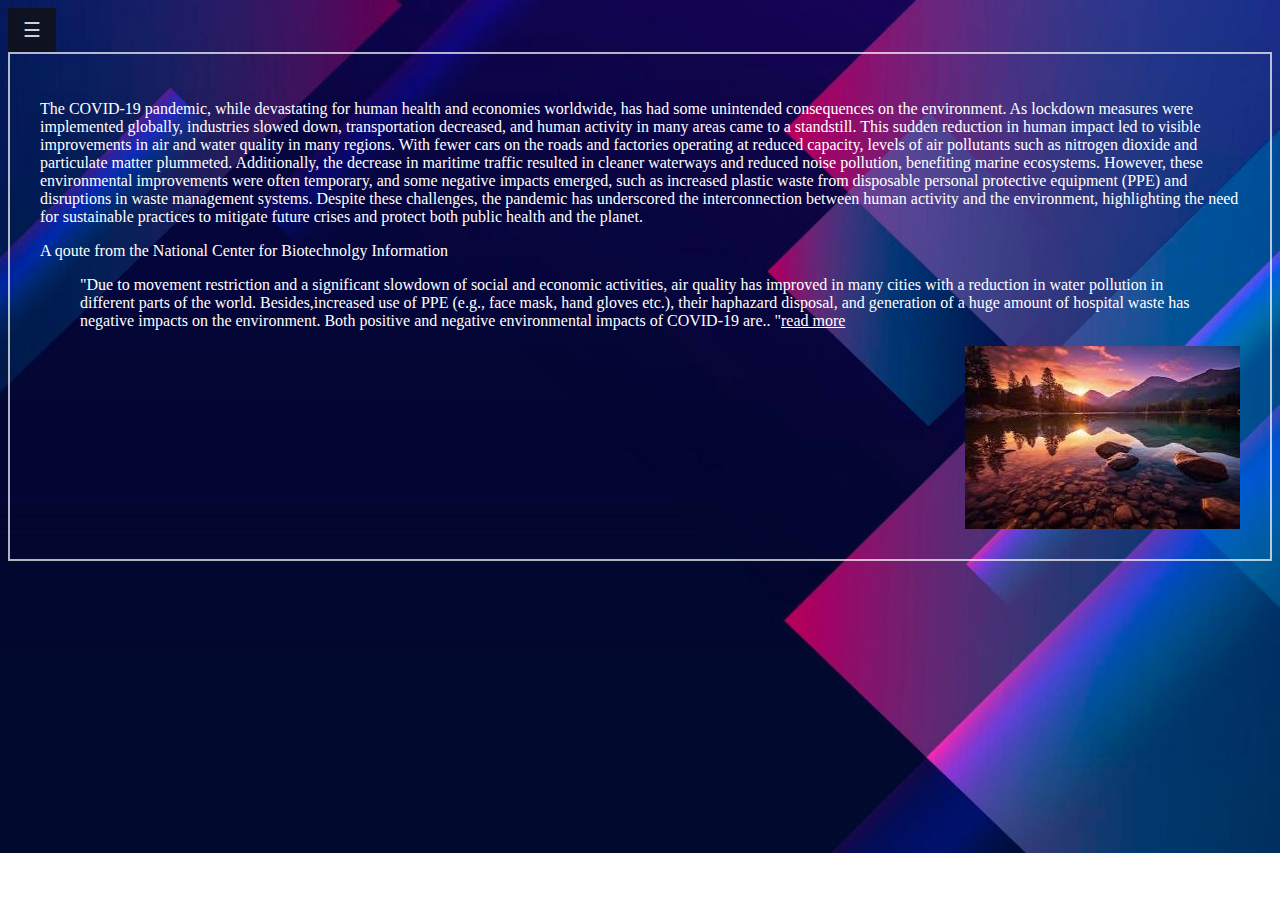
<file: index.html>
<!DOCTYPE html>
<html>
<head>
    <link rel="stylesheet" href="styles.css">
    <title>Index</title>
</head>
<body id="index">
  <div id="mySidebar" class="sidebar">
    <a href="javascript:void(0)" class="closebtn" onclick="closeNav()">&times;</a>
    <a href="home.html">Home</a>
    <a href="index.html">"Covid19 impact on environment"</a>
    <a href="Page2.html">"Internet Social impact"</a>
    <a href="Page3.html">"Co2 Impact on the earth"</a>
    <a href="Project Evaluation.html">Project Evaluation</a>
    <a href="Special Topics.html">Special Topics</a>
  </div>
  <div id="main">
    <button style="opacity: 80%" class="openbtn" onclick="openNav()">&#9776;</button>
  </div>
  <div class="transparentBoxindex">
    <div class="transparentTextindex">
      <p>The COVID-19 pandemic, while devastating for human health and economies worldwide, has had some unintended consequences on the environment. As lockdown measures were implemented globally, industries slowed down, transportation decreased, and human activity in many areas came to a standstill. This sudden reduction in human impact led to visible improvements in air and water quality in many regions. With fewer cars on the roads and factories operating at reduced capacity, levels of air pollutants such as nitrogen dioxide and particulate matter plummeted. Additionally, the decrease in maritime traffic resulted in cleaner waterways and reduced noise pollution, benefiting marine ecosystems. However, these environmental improvements were often temporary, and some negative impacts emerged, such as increased plastic waste from disposable personal protective equipment (PPE) and disruptions in waste management systems. Despite these challenges, the pandemic has underscored the interconnection between human activity and the environment, highlighting the need for sustainable practices to mitigate future crises and protect both public health and the planet.</p>
      <p>A qoute from the National Center for Biotechnolgy Information</p>
      <blockquote cite="https://www.ncbi.nlm.nih.gov/pmc/articles/PMC7498239/#:~:text=This%20study%20indicates%20that%2C%20the,restoration%20of%20the%20ecological%20system.">
        "Due to movement restriction and a significant slowdown of social and economic activities, air quality has improved in many cities with a reduction in water pollution in different parts of the world. 
        Besides,increased use of PPE (e.g., face mask, hand gloves etc.), their haphazard disposal, and generation of a huge amount of hospital waste has negative impacts on the environment. Both positive and negative environmental impacts of COVID-19 are..
        "<a style="color:white" href="https://www.ncbi.nlm.nih.gov/pmc/articles/PMC7498239/#:~:text=This%20study%20indicates%20that%2C%20the,restoration%20of%20the%20ecological%20system.">read more</a>
      </blockquote>
      <img src="example.jpeg">
    </div>
 </div>
</body>
<script>

function openNav() {
  document.getElementById("mySidebar").style.width = "250px";
  document.getElementById("main").style.marginLeft = "250px";
}

function closeNav() {
  document.getElementById("mySidebar").style.width = "0";
  document.getElementById("main").style.marginLeft = "0";
}


</script>
</html>
</file>
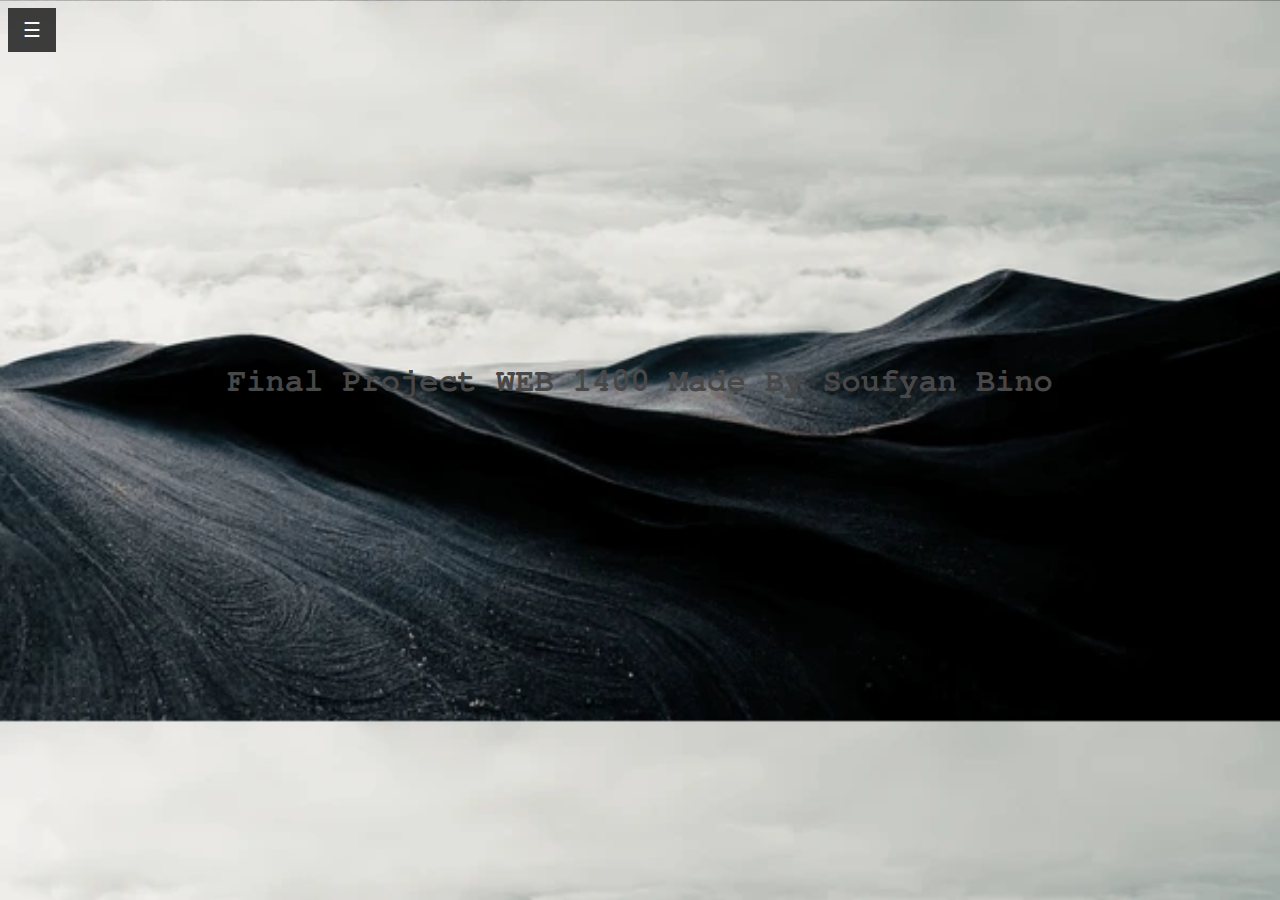
<file: Home.html>
<!DOCTYPE html>
<html>
<head>
    <link rel="stylesheet" href="styles.css">
    <title>Home</title>
</head>
<body id="Home">
  <div id="mySidebar" class="sidebar">
    <a href="javascript:void(0)" class="closebtn" onclick="closeNav()">&times;</a>
    <a href="home.html">Home</a>
    <a href="index.html">"Covid19 impact on environment"</a>
    <a href="Page2.html">"Internet Social impact"</a>
    <a href="Page3.html">"Co2 Impact on the earth"</a>
    <a href="Project Evaluation.html">Project Evaluation</a>
    <a href="Special Topics.html">Special Topics</a>
  </div>
  <div id="main">
    <button style="opacity: 80%" class="openbtn" onclick="openNav()">&#9776;</button>
  </div>
    <h1 class="center-screen">Final Project WEB 1400 Made By Soufyan Bino </h1>
</body>
<script>

function openNav() {
  document.getElementById("mySidebar").style.width = "250px";
  document.getElementById("main").style.marginLeft = "250px";
}

function closeNav() {
  document.getElementById("mySidebar").style.width = "0";
  document.getElementById("main").style.marginLeft = "0";
}


</script>
</html>
</file>
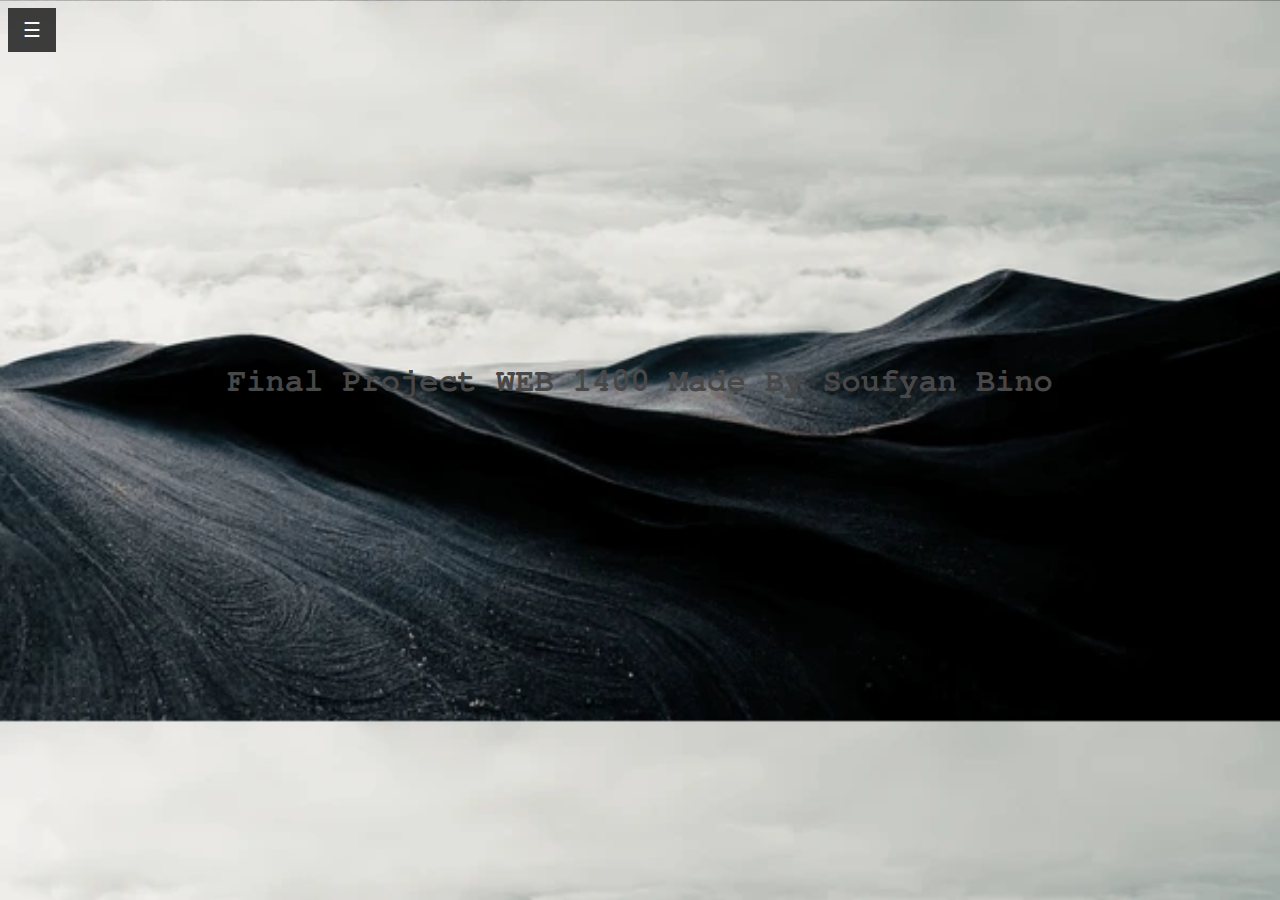
<file: home.html>
<!DOCTYPE html>
<html>
<head>
    <link rel="stylesheet" href="styles.css">
    <title>Home</title>
</head>
<body id="Home">
  <div id="mySidebar" class="sidebar">
    <a href="javascript:void(0)" class="closebtn" onclick="closeNav()">&times;</a>
    <a href="home.html">Home</a>
    <a href="index.html">"Covid19 impact on environment"</a>
    <a href="Page2.html">"Internet Social impact"</a>
    <a href="Page3.html">"Co2 Impact on the earth"</a>
    <a href="Project Evaluation.html">Project Evaluation</a>
    <a href="Special Topics.html">Special Topics</a>
  </div>
  <div id="main">
    <button style="opacity: 80%" class="openbtn" onclick="openNav()">&#9776;</button>
  </div>
    <h1 class="center-screen">Final Project WEB 1400 Made By Soufyan Bino </h1>
</body>
<script>

function openNav() {
  document.getElementById("mySidebar").style.width = "250px";
  document.getElementById("main").style.marginLeft = "250px";
}

function closeNav() {
  document.getElementById("mySidebar").style.width = "0";
  document.getElementById("main").style.marginLeft = "0";
}


</script>
</html>
</file>
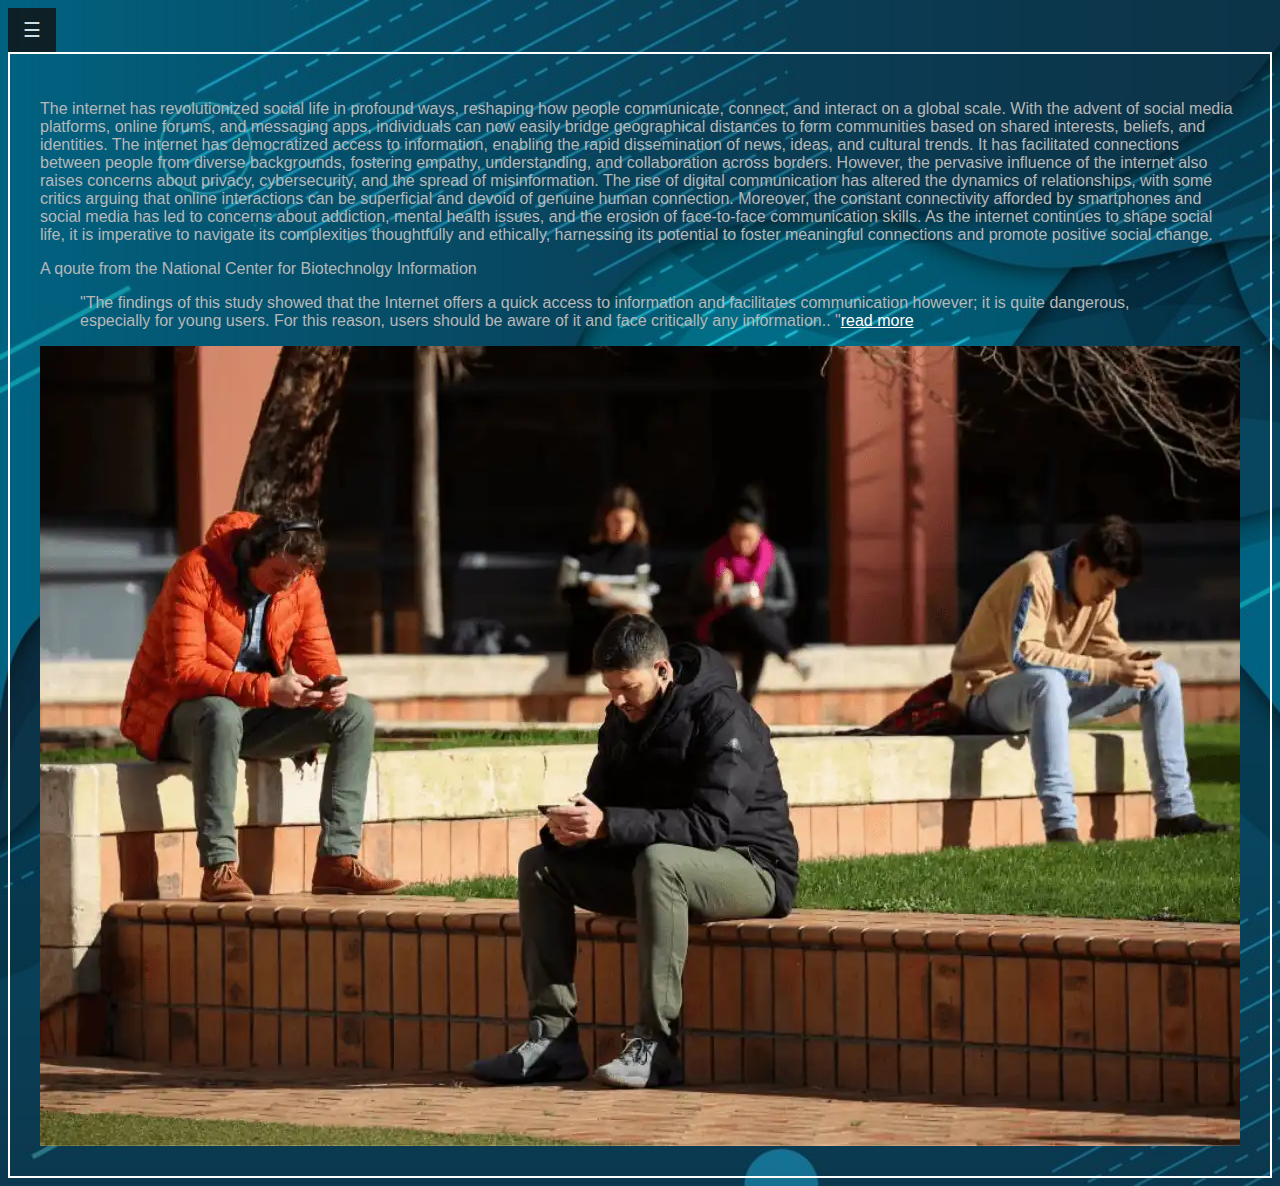
<file: Page2.html>
<!DOCTYPE html>
<html>
<head>
    <link rel="stylesheet" href="styles.css">
    <title>?1</title>
</head>
<body id="Page2">
  <div id="mySidebar" class="sidebar">
    <a href="javascript:void(0)" class="closebtn" onclick="closeNav()">&times;</a>
    <a href="home.html">Home</a>
    <a href="index.html">Covid19 impact on environment</a>
    <a href="Page2.html">"Internet Social impact"</a>
    <a href="Page3.html">"Co2 Impact on the earth"</a>
    <a href="Project Evaluation.html">Project Evaluation</a>
    <a href="Special Topics.html">Special Topics</a>
  </div>
  <div id="main">
    <button style="opacity: 80%" class="openbtn" onclick="openNav()">&#9776;</button>
  </div>
  <div class="transparentBoxPage2">
    <div class="transparentTextPage2">
      <p>The internet has revolutionized social life in profound ways, reshaping how people communicate, connect, and interact on a global scale. With the advent of social media platforms, online forums, and messaging apps, individuals can now easily bridge geographical distances to form communities based on shared interests, beliefs, and identities. The internet has democratized access to information, enabling the rapid dissemination of news, ideas, and cultural trends. It has facilitated connections between people from diverse backgrounds, fostering empathy, understanding, and collaboration across borders. However, the pervasive influence of the internet also raises concerns about privacy, cybersecurity, and the spread of misinformation. The rise of digital communication has altered the dynamics of relationships, with some critics arguing that online interactions can be superficial and devoid of genuine human connection. Moreover, the constant connectivity afforded by smartphones and social media has led to concerns about addiction, mental health issues, and the erosion of face-to-face communication skills. As the internet continues to shape social life, it is imperative to navigate its complexities thoughtfully and ethically, harnessing its potential to foster meaningful connections and promote positive social change.</p>
      <p>A qoute from the National Center for Biotechnolgy Information</p>
      <blockquote cite="https://www.ncbi.nlm.nih.gov/pmc/articles/PMC4789623/">
        "The findings of this study showed that the Internet offers a quick access to information and facilitates communication however; it is quite dangerous, especially for young users. For this reason, users should be aware of it and face critically any information..
        "<a style="color:white" href="https://www.ncbi.nlm.nih.gov/pmc/articles/PMC4789623/">read more</a>
      </blockquote>
      <img src="impact.png">
 </div>
</body>
<script>

function openNav() {
  document.getElementById("mySidebar").style.width = "250px";
  document.getElementById("main").style.marginLeft = "250px";
}

function closeNav() {
  document.getElementById("mySidebar").style.width = "0";
  document.getElementById("main").style.marginLeft = "0";
}


</script>
</html>
</file>
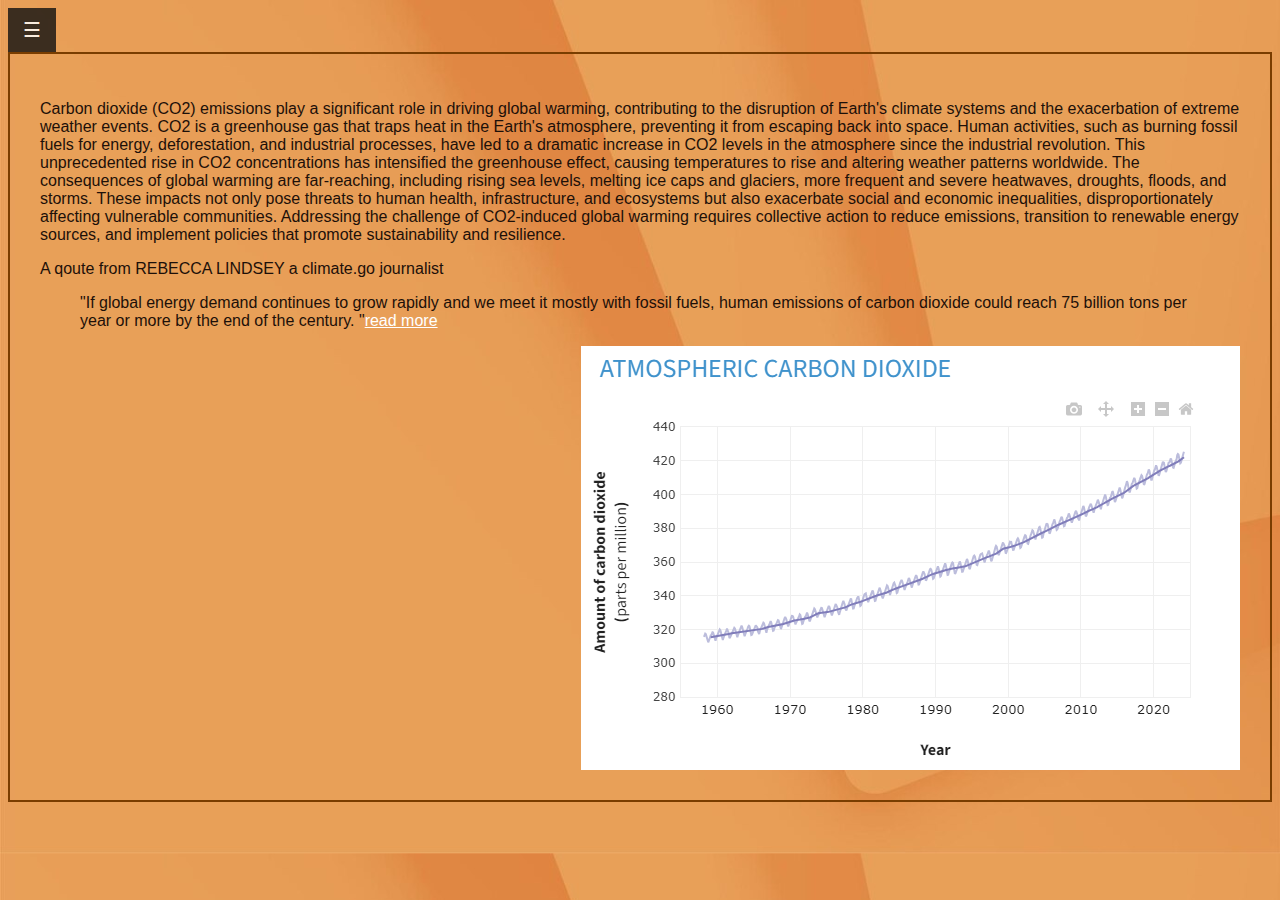
<file: Page3.html>
<!DOCTYPE html>
<html>
<head>
    <link rel="stylesheet" href="styles.css">
    <title>?2</title>
</head>
<body id="Page3">
  <div id="mySidebar" class="sidebar">
    <a href="javascript:void(0)" class="closebtn" onclick="closeNav()">&times;</a>
    <a href="home.html">Home</a>
    <a href="index.html">"Covid19 impact on environment"</a>
    <a href="Page2.html">"Internet Social impact"</a>
    <a href="Page3.html">"Co2 Impact on the earth"</a>
    <a href="Project Evaluation.html">Project Evaluation</a>
    <a href="Special Topics.html">Special Topics</a>
  </div>
  <div id="main">
    <button style="opacity: 80%" class="openbtn" onclick="openNav()">&#9776;</button>
  </div>
  <div class="transparentBoxPage3">
    <div class="transparentTextPage3">
      <p>Carbon dioxide (CO2) emissions play a significant role in driving global warming, contributing to the disruption of Earth's climate systems and the exacerbation of extreme weather events. CO2 is a greenhouse gas that traps heat in the Earth's atmosphere, preventing it from escaping back into space. Human activities, such as burning fossil fuels for energy, deforestation, and industrial processes, have led to a dramatic increase in CO2 levels in the atmosphere since the industrial revolution. This unprecedented rise in CO2 concentrations has intensified the greenhouse effect, causing temperatures to rise and altering weather patterns worldwide. The consequences of global warming are far-reaching, including rising sea levels, melting ice caps and glaciers, more frequent and severe heatwaves, droughts, floods, and storms. These impacts not only pose threats to human health, infrastructure, and ecosystems but also exacerbate social and economic inequalities, disproportionately affecting vulnerable communities. Addressing the challenge of CO2-induced global warming requires collective action to reduce emissions, transition to renewable energy sources, and implement policies that promote sustainability and resilience.</p>
      <p>A qoute from REBECCA LINDSEY a climate.go journalist</p>
      <blockquote cite="https://www.climate.gov/news-features/understanding-climate/climate-change-atmospheric-carbon-dioxide">
        "If global energy demand continues to grow rapidly and we meet it mostly with fossil fuels, human emissions of carbon dioxide could reach 75 billion tons per year or more by the end of the century.
        "<a style="color:white" href="https://www.climate.gov/news-features/understanding-climate/climate-change-atmospheric-carbon-dioxide">read more</a>
      </blockquote>
      <img src="co2levels.png">
    </div>
 </div>
</body>
<script>

function openNav() {
  document.getElementById("mySidebar").style.width = "250px";
  document.getElementById("main").style.marginLeft = "250px";
}

function closeNav() {
  document.getElementById("mySidebar").style.width = "0";
  document.getElementById("main").style.marginLeft = "0";
}


</script>
</html>
</file>
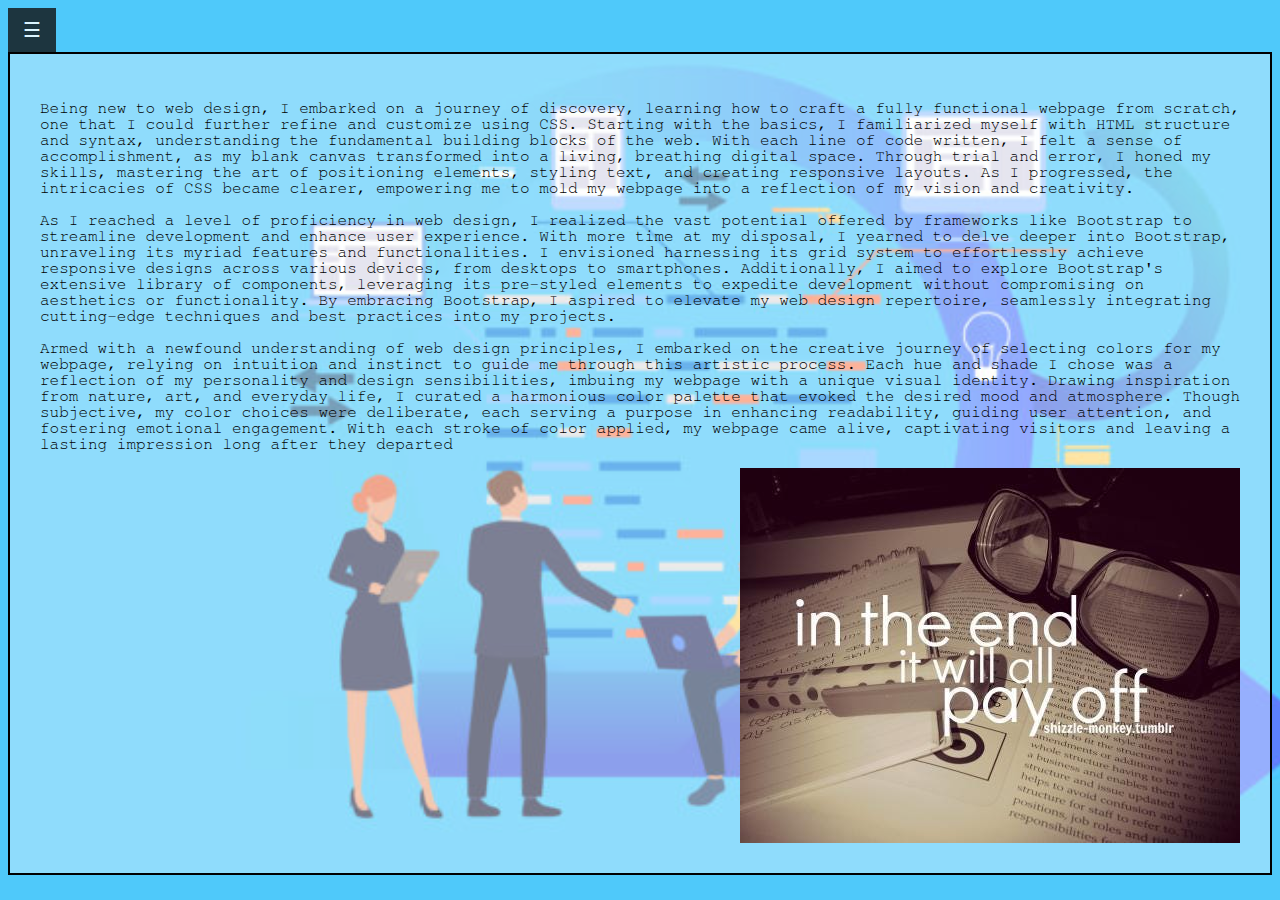
<file: Project Evaluation.html>
<!DOCTYPE html>
<html>
<head>
    <link rel="stylesheet" href="styles.css">
    <title>Project Evaluation</title>
</head>
<body id="project">
  <div id="mySidebar" class="sidebar">
    <a href="javascript:void(0)" class="closebtn" onclick="closeNav()">&times;</a>
    <a href="home.html">Home</a>
    <a href="index.html">"Covid19 impact on environment"</a>
    <a href="Page2.html">"Internet Social impact"</a>
    <a href="Page3.html">"Co2 Impact on the earth"</a>
    <a href="Project Evaluation.html">Project Evaluation</a>
    <a href="Special Topics.html">Special Topics</a>
  </div>
  <div id="main">
    <button style="opacity: 80%" class="openbtn" onclick="openNav()">&#9776;</button>
  </div>
  <div class="transparentBoxProject">
    <div class="transparentTextProject">
      <p>Being new to web design, I embarked on a journey of discovery, learning how to craft a fully functional webpage from scratch, one that I could further refine and customize using CSS. Starting with the basics, I familiarized myself with HTML structure and syntax, understanding the fundamental building blocks of the web. With each line of code written, I felt a sense of accomplishment, as my blank canvas transformed into a living, breathing digital space. Through trial and error, I honed my skills, mastering the art of positioning elements, styling text, and creating responsive layouts. As I progressed, the intricacies of CSS became clearer, empowering me to mold my webpage into a reflection of my vision and creativity.</p>
      <p>As I reached a level of proficiency in web design, I realized the vast potential offered by frameworks like Bootstrap to streamline development and enhance user experience. With more time at my disposal, I yearned to delve deeper into Bootstrap, unraveling its myriad features and functionalities. I envisioned harnessing its grid system to effortlessly achieve responsive designs across various devices, from desktops to smartphones. Additionally, I aimed to explore Bootstrap's extensive library of components, leveraging its pre-styled elements to expedite development without compromising on aesthetics or functionality. By embracing Bootstrap, I aspired to elevate my web design repertoire, seamlessly integrating cutting-edge techniques and best practices into my projects.</p>
      <p>Armed with a newfound understanding of web design principles, I embarked on the creative journey of selecting colors for my webpage, relying on intuition and instinct to guide me through this artistic process. Each hue and shade I chose was a reflection of my personality and design sensibilities, imbuing my webpage with a unique visual identity. Drawing inspiration from nature, art, and everyday life, I curated a harmonious color palette that evoked the desired mood and atmosphere. Though subjective, my color choices were deliberate, each serving a purpose in enhancing readability, guiding user attention, and fostering emotional engagement. With each stroke of color applied, my webpage came alive, captivating visitors and leaving a lasting impression long after they departed</p>
       <img src="study.jpg">
    </div>
 </div>
</body>
<script>

function openNav() {
  document.getElementById("mySidebar").style.width = "250px";
  document.getElementById("main").style.marginLeft = "250px";
}

function closeNav() {
  document.getElementById("mySidebar").style.width = "0";
  document.getElementById("main").style.marginLeft = "0";
}


</script>
</html>
</file>
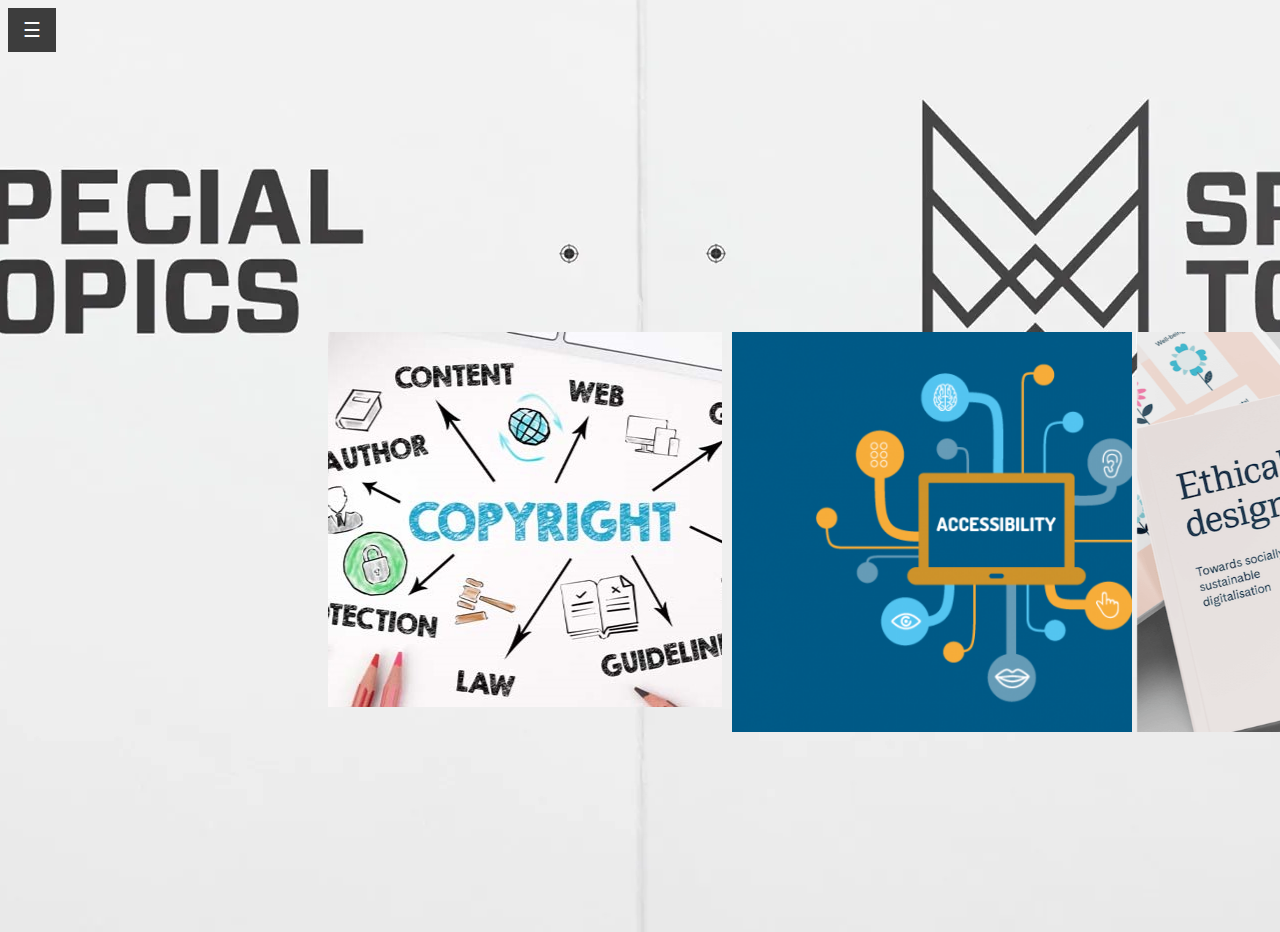
<file: Special Topics.html>
<!DOCTYPE html>
<html>
<head>
    <link rel="stylesheet" href="styles.css">
    <title>Special Topics</title>
</head>
<body id="special">
  <div id="mySidebar" class="sidebar">
    <a href="javascript:void(0)" class="closebtn" onclick="closeNav()">&times;</a>
    <a href="home.html">Home</a>
    <a href="index.html">"Covid19 impact on environment"</a>
    <a href="Page2.html">"Internet Social impact"</a>
    <a href="Page3.html">"Co2 Impact on the earth"</a>
    <a href="Project Evaluation.html">Project Evaluation</a>
    <a href="Special Topics.html">Special Topics</a>
  </div>
  <div id="main">
    <button style="opacity: 80%" class="openbtn" onclick="openNav()">&#9776;</button>
  </div>
  <div class="scene scene--card">
    <div class="card">
      <div class="card1 card__face card__face--front"></div>
      <div class="card__face card__face--back">Copyright rules play a crucial role in web design, governing the use of content and ensuring creators' rights are protected in the digital realm. When designing a website, it's essential to understand how copyright applies to various elements such as text, images, videos, and code. First and foremost, it's important to respect the intellectual property of others by obtaining proper permissions or licenses for any content you use that is not your own. This includes images sourced from the internet, written content, and even code snippets. Failure to do so can result in legal repercussions such as copyright infringement claims, which could tarnish your reputation and incur financial penalties.

        <br><br>Moreover, web designers must be vigilant about using open-source or royalty-free resources to avoid copyright violations. Utilizing frameworks, templates, and design assets that are licensed for commercial use or come with open-source licenses can help mitigate the risk of inadvertently infringing on someone else's copyright. Additionally, understanding the concept of fair use is essential, as it allows for limited use of copyrighted material for purposes such as commentary, criticism, news reporting, or education. However, the boundaries of fair use can be subjective and context-dependent, so it's advisable to err on the side of caution and seek legal advice if unsure.
        
        <br><br>Furthermore, when creating original content for a website, designers should consider protecting their own intellectual property rights through copyright registration. This includes original graphics, logos, written content, and custom code developed for the website. By registering copyright, designers gain legal recourse against unauthorized use or reproduction of their work, strengthening their ability to enforce their rights and potentially seek damages in case of infringement. Overall, navigating copyright rules in web design requires diligence, awareness, and a commitment to upholding ethical standards to ensure compliance and protect both creators' rights and the integrity of the online ecosystem.</div>
    </div>
  </div>
  <div class="scene scene--card">
    <div class="card">
      <div  class=" card2 card__face card__face--front"></div>
      <div class="card__face card__face--back">Accessibility is a cornerstone of modern web design, ensuring that websites are usable and navigable by individuals with diverse abilities and disabilities. It encompasses a range of considerations, from visual impairments to motor disabilities, cognitive limitations, and more. Designing with accessibility in mind means prioritizing inclusivity and providing equal access to information and functionality for all users. This involves implementing design elements and features that accommodate various needs and preferences, such as alternative text for images, keyboard navigation options, and adjustable font sizes and contrast ratios.

        <br><br>One crucial aspect of accessibility is ensuring that web content is perceivable by all users, regardless of their sensory capabilities. This includes providing text alternatives for non-text content like images and videos, enabling screen readers to convey information to users who are blind or visually impaired. Similarly, captions and transcripts should be provided for multimedia content, allowing individuals with hearing impairments to access the audio portion of the content. By embracing these practices, web designers can ensure that their websites are inclusive and welcoming to users with diverse sensory experiences.
        
        <br><br>Moreover, accessibility also encompasses considerations for users with mobility impairments or limitations in dexterity. Designing for keyboard accessibility, for instance, involves ensuring that all interactive elements on a webpage can be accessed and activated using keyboard inputs alone, without requiring precise mouse movements or gestures. This enables individuals who cannot use a traditional mouse or touchscreen to navigate and interact with web content effectively. Additionally, providing sufficient interactive targets and ample spacing between links and buttons can enhance usability for users with motor disabilities, reducing the risk of accidental activations and improving overall user experience. By prioritizing accessibility in web design, designers can create digital experiences that are not only usable but also inclusive and empowering for all individuals, regardless of their abilities or disabilities.</div>
    </div>
  </div>
  <div class="scene scene--card">
    <div class="card">
      <div class="card3 card__face card__face--front"></div>
      <div class="card__face card__face--back">
        Ethical design encompasses a set of principles aimed at ensuring that websites prioritize the well-being and rights of users while promoting fairness, inclusivity, and transparency. One fundamental aspect of ethical design is user privacy and data protection. Designers have a responsibility to implement robust privacy measures, such as secure data encryption and clear privacy policies, to safeguard user information from unauthorized access or misuse. By respecting user privacy, designers foster trust and confidence, establishing a positive relationship with visitors and promoting a sense of security in their online interactions.
        
        <br><br>Another crucial consideration in ethical web design is accessibility. Designing websites with accessibility in mind means making them usable and navigable for all individuals, regardless of their abilities or disabilities. This involves incorporating features such as alternative text for images, keyboard navigation options, and ensuring compatibility with screen readers. By prioritizing accessibility, designers empower individuals with disabilities to access and engage with online content independently, fostering inclusivity and equal opportunity in the digital realm.
        
        <br><br>Furthermore, ethical design extends to the societal impact of websites and their content. Designers should be mindful of the potential consequences of their design choices, including the perpetuation of harmful stereotypes, dissemination of misinformation, or promotion of unethical behaviors. By critically evaluating the content they create and the messages they convey, designers can contribute to a more positive and responsible online environment. This might involve promoting diversity and representation in imagery and language, fact-checking information before sharing it, and adhering to ethical guidelines and best practices in content creation. Ultimately, ethical web design is not just about aesthetics or functionality but about fostering a digital ecosystem that upholds values of integrity, respect, and social responsibility.</div>
    </div>
  </div>

</body>
<script>

function openNav() {
  document.getElementById("mySidebar").style.width = "250px";
  document.getElementById("main").style.marginLeft = "250px";
}

function closeNav() {
  document.getElementById("mySidebar").style.width = "0";
  document.getElementById("main").style.marginLeft = "0";
}
var cards = document.querySelectorAll('.card');

[...cards].forEach((card)=>{
  card.addEventListener( 'click', function() {
    card.classList.toggle('is-flipped');
  });
});

</script>
</html>
</file>
<file: styles.css>
.sidebar {
    height: 100%; /* 100% Full-height */
    width: 0; /* 0 width - change this with JavaScript */
    position: fixed; /* Stay in place */
    z-index: 1; /* Stay on top */
    top: 0;
    left: 0;
    background-color: #111111; /* Black*/
    overflow-x: hidden; /* Disable horizontal scroll */
    padding-top: 60px; /* Place content 60px from the top */
    transition: 0.1s; /* 0.5 second transition effect to slide in the sidebar */
    opacity: 90%;
  }

  body#Home {
    background-image:url("home background.jpg");
    background-size: cover;
    color: rgb(73, 72, 72);
    font-family:'FreeMono',monospace ;
  }

  body#index {
    background-image: url("index.jpg") ;
    background-repeat: no-repeat;
    background-size:cover;
    font-family:'Times New Roman', Times, serif ;
  }
  .transparentBoxindex {
    border: 2px solid rgba(255, 255, 255, 0.697);
    display:flex;

  }

  img {
    float: right;
    margin-left: auto;
    margin-right: auto;
  }
  .transparentTextindex {
    margin: 30px;
    color:#ffffff;
  }

  body#Page2 {
    background-image:url("page2.jpg");
    background-size: cover;
    color: rgba(255, 255, 255, 0.644);
    font-family:'Franklin Gothic Medium', 'Arial Narrow', Arial, sans-serif ;
  }
  .transparentBoxPage2 {
    border: 2px solid rgb(255, 255, 255);
    display:flex;
  }

  .transparentTextPage2 {
    margin: 30px;
    color: rgb(184, 184, 184);
  }

  body#Page3 {
    background-image:url("page3.jpg");
    background-size: cover;
    color: rgb(0, 0, 0);
    font-family:'Franklin Gothic Medium', 'Arial Narrow', Arial, sans-serif ;
  }
  .transparentBoxPage3 {
    border: 2px solid rgba(120, 60, 0, 0.998);
    display:flex;
  }

  .transparentTextPage3 {
    margin: 30px;
    color: rgb(29, 16, 9);
  }
    
  body#project {
    background-image:url("project evaluation.jpg");
    background-size: cover;
    color: rgb(0, 0, 0);
    font-family:'FreeMono',monospace ;
  }
  .transparentBoxProject {
    background-color: rgba(255, 255, 255, 0.365);
    border: 2px solid black;
    display:flex;

 }

  .transparentTextProject {
    margin: 30px;
    color: rgb(0, 0, 0);
 }
  body#special {
    background: url("ST_logo_spread.jpg") no-repeat center; 
    background-size: auto;
    font-family: sans-serif; 
  }
  .center-screen {
    position: absolute;
    top: 40%;
    left: 50%;
    margin-right: -50%;
    transform: translate(-50%, -50%);
  }
  .sidebar a {
    color: rgb(255, 255, 255);
    padding: 14px 16px;
    text-decoration: none;
    font-size: 17px;
    display: block;
  }

  .sidebar a:hover {
    color: #5c5c5c;
  }
  .sidebar .closebtn {
    position: absolute;
    top: 0;
    right: 25px;
    font-size: 36px;
    margin-left: 50px;
  }
  .openbtn {
    font-size: 20px;
    cursor: pointer;
    background-color: #111;
    color: white;
    padding: 10px 15px;
    border: none;
  }


.scene {
  display: inline-block;
  width: 400px;
  height: 400px;
/*   border: 1px solid #CCC; */
  margin: 40px 0;
  perspective: 600px;
}

.card {
  width: 100%;
  height: 100%;
  cursor: pointer;
  transform-style: preserve-3d;
  transform-origin: center right;
  transition: transform 1s;
  position: absolute;
  top: 60%;
  left: 80%;
  margin-right: -50%;
}

.card.is-flipped {
  transform: translateX(-100%) rotateY(-180deg);
}

.card__face {
  position: absolute;
  width: 100%;
  height: 100%;
  line-height: 20px;
  color: rgba(255, 255, 255, 0.772);
  text-align: auto;
  font-weight: bold;
  font-size: 10px;
  backface-visibility: hidden;
}

.card1 {
  background-image:url("copyright.jpg");
  background-size:auto;
  background-repeat: no-repeat;
}
.card2 {
  background-image:url("accessibility.png");
  background-size: cover;
}
.card3 {
  background-image:url("ethical_design.png");
  background-size: cover;
}

.card__face--back {
  background: rgba(0, 0, 0, 0.82);
  transform: rotateY(180deg);
  width: 150%;
  height: 150%;
}
</file>
